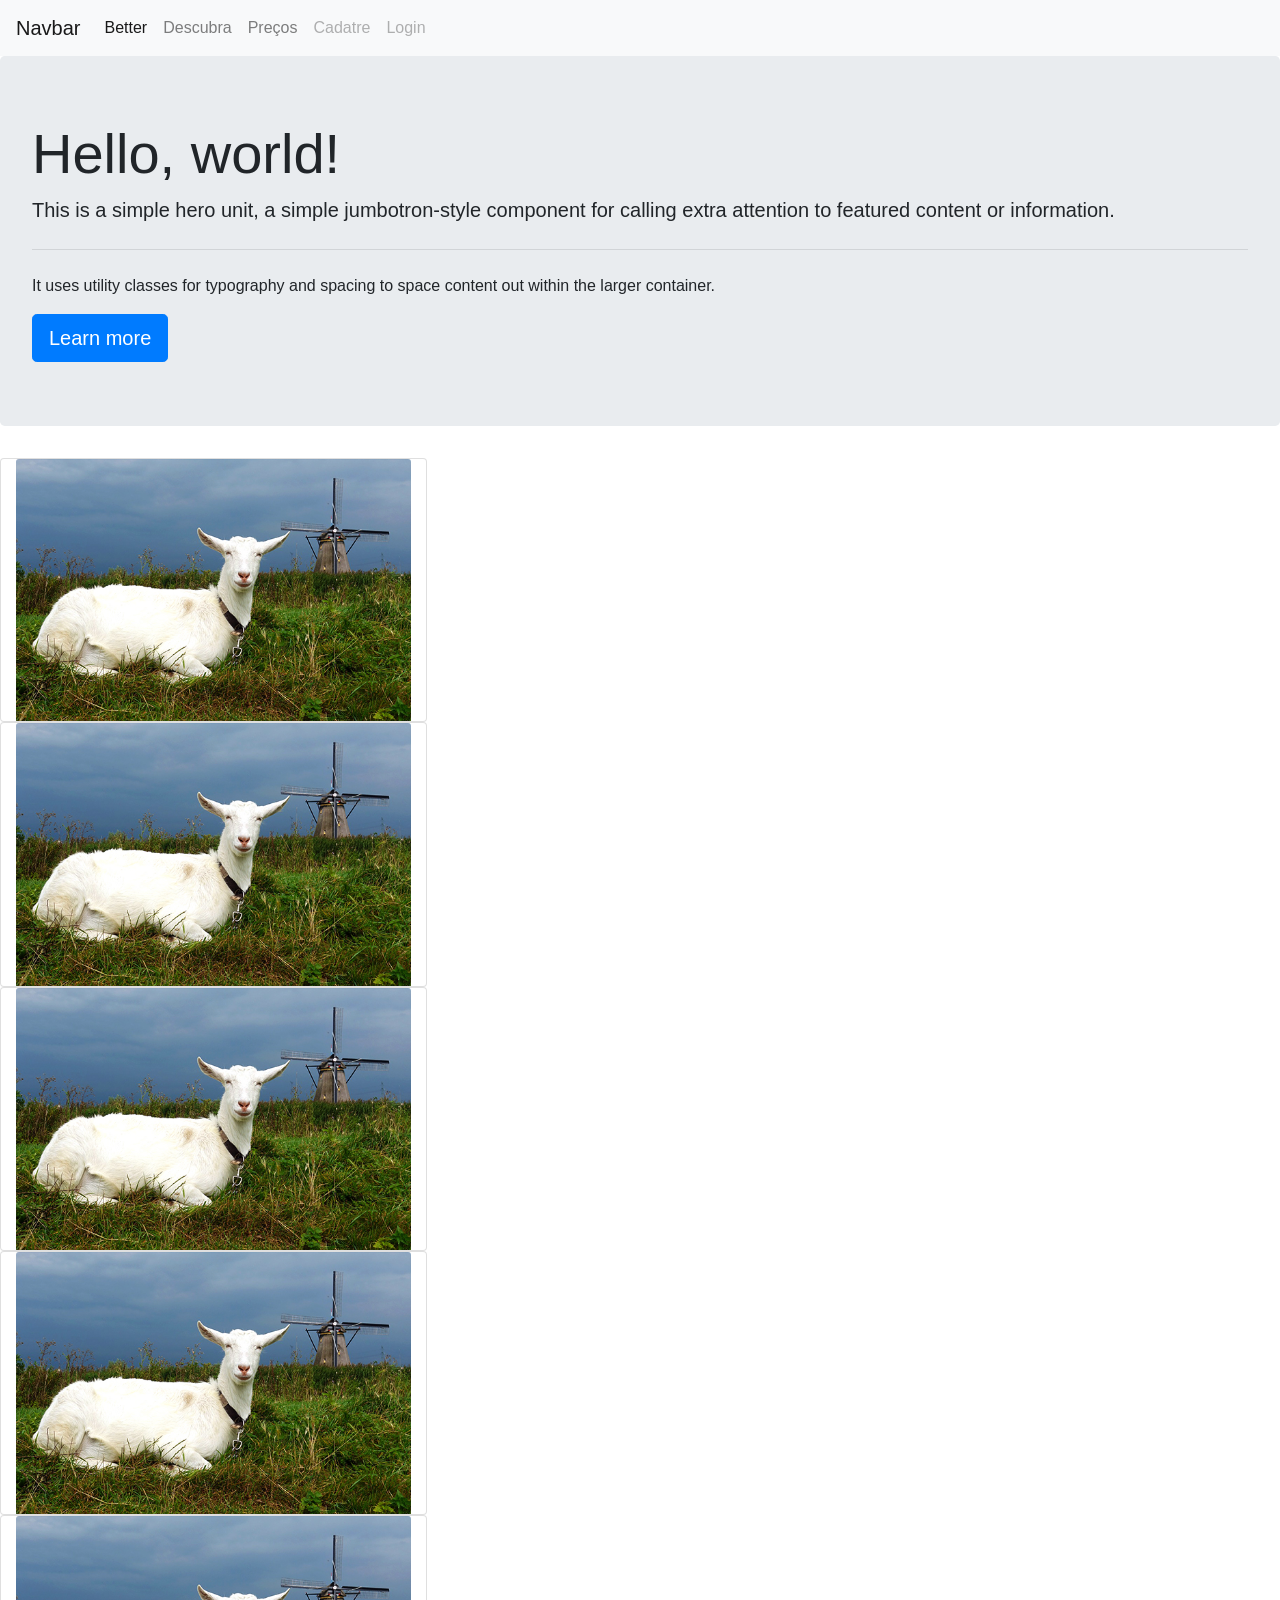
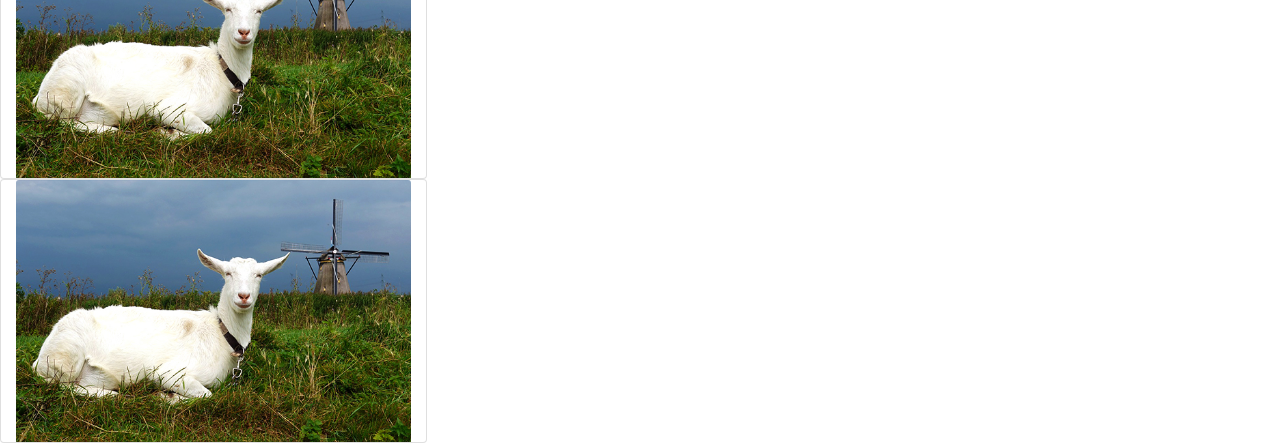
<file: Laboratorio bootstrab/index.html>
<!DOCTYPE html>
<html lang="en">
<head>
    <meta charset="UTF-8">
    <meta name="viewport" content="width=device-width, initial-scale=1.0">
    <title>Document</title>
    <link rel="stylesheet" href="bootstrap.css">
</head>
<body>
    <header>
        <nav class="navbar navbar-expand-lg navbar-light bg-light">
  <a class="navbar-brand" href="#">Navbar</a>
  <button class="navbar-toggler" type="button" data-toggle="collapse" data-target="#navbarNav" aria-controls="navbarNav" aria-expanded="false" aria-label="Toggle navigation">
    <span class="navbar-toggler-icon"></span>
  </button>
  <div class="collapse navbar-collapse" id="navbarNav">
    <ul class="navbar-nav">
      <li class="nav-item active">
        <a class="nav-link" href="#">Better <span class="sr-only">(current)</span></a>
      </li>
      <li class="nav-item">
        <a class="nav-link" href="#">Descubra</a>
      </li>
      <li class="nav-item">
        <a class="nav-link" href="#">Preços</a>
      </li>
      <li class="nav-item">
        <a class="nav-link disabled">Cadatre</a>
      </li>
      <li class="nav-item">
        <a class="nav-link disabled">Login</a>
      </li>
    </ul>
  </div>
</nav>
        <div class="jumbotron">
  <h1 class="display-4">Hello, world!</h1>
  <p class="lead">This is a simple hero unit, a simple jumbotron-style component for calling extra attention to featured content or information.</p>
  <hr class="my-4">
  <p>It uses utility classes for typography and spacing to space content out within the larger container.</p>
  <a class="btn btn-primary btn-lg" href="#" role="button">Learn more</a>
</div>
    </header>
    <main>
 <div class="container"></div>
<div class="card col-lg-4">
    <img src="img/cabra.jpg"
    alt=""
    class="card-img-top">
</div>
<div class="container"></div>
<div class="card col-lg-4">
    <img src="img/cabra.jpg"
    alt=""
    class="card-img-top">
</div>

<div class="container"></div>
<div class="card col-lg-4">
    <img src="img/cabra.jpg"
    alt=""
    class="card-img-top">
</div>

<div class="container"></div>
<div class="card col-lg-4">
    <img src="img/cabra.jpg"
    alt=""
    class="card-img-top">
</div>


<div class="container"></div>
<div class="card col-lg-4">
    <img src="img/cabra.jpg"
    alt=""
    class="card-img-top">
</div>


<div class="container"></div>
<div class="card col-lg-4">
    <img src="img/cabra.jpg"
    alt=""
    class="card-img-top">
</div>




    </main>
    <footer>
 
    </footer>
    <script src="js/jquery.js"></script>
    <script src="js/bootstrap.min.js"></script>
</body>
</html>
</file>
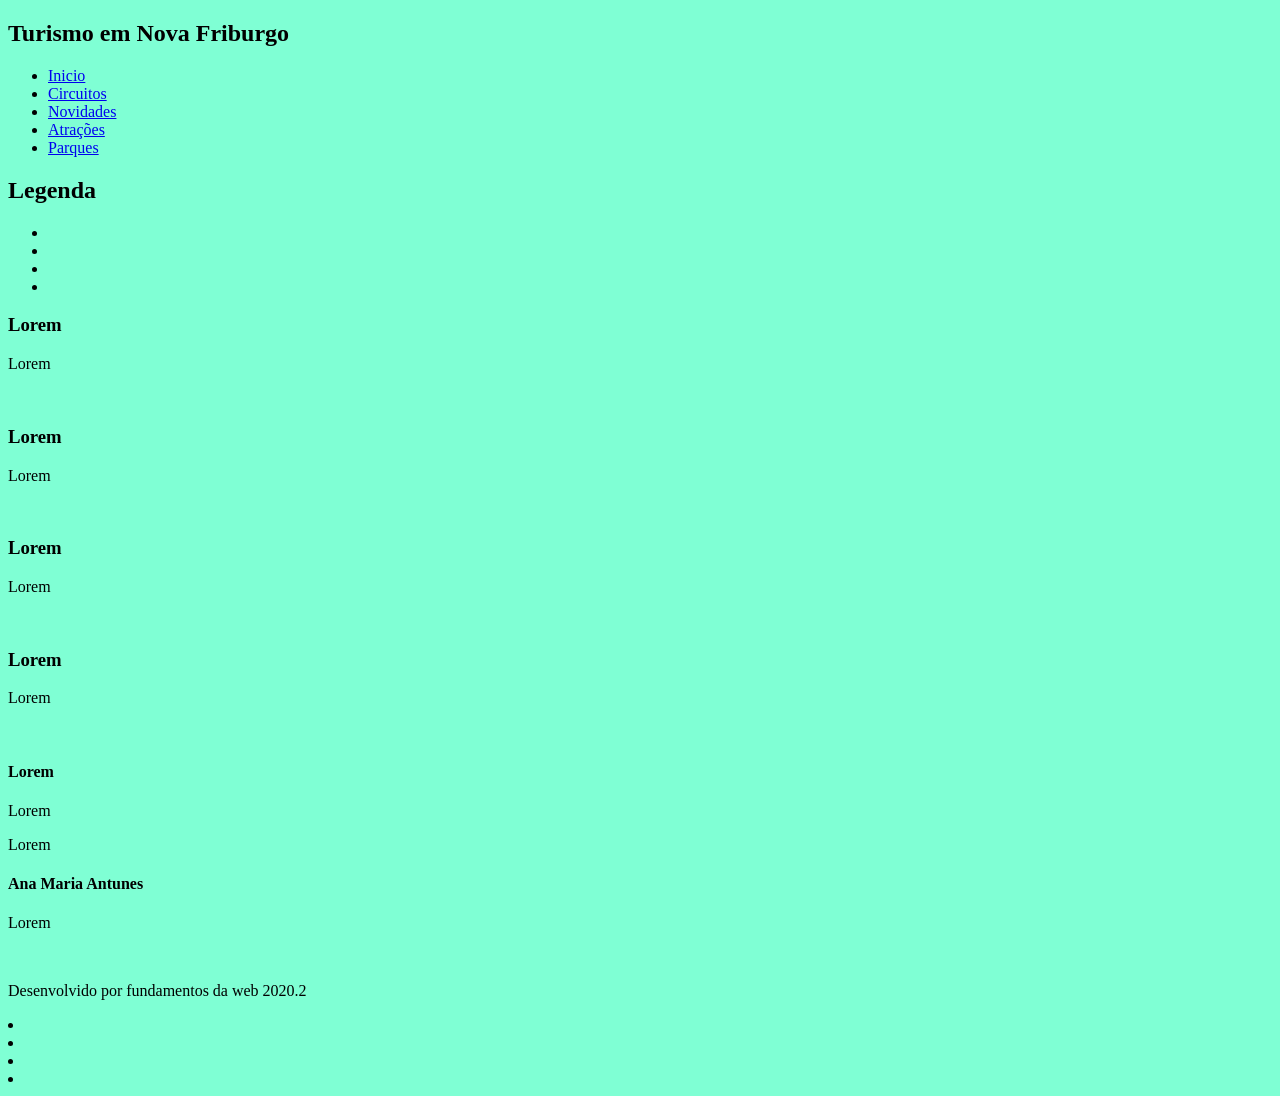
<file: Responsividade/index.html>
<!DOCTYPE html>
<html lang="pt-BR">
<head>
    <meta charset="UTF-8">
    <meta name="viewport" content="width-device-width,
    , initial-scale=1.5">
    <title>Turismo em Nova Friburgo</title>
    <link rel="stylesheet" href="estilo.css">
</head>
<body>
    <header>
        <h2>Turismo em Nova Friburgo</h1>
        <ul>
            <li>
                <a href="#">Inicio</a>
            </li>
            <li>
                <a href="#">Circuitos</a>
            </li>
            <li>
                <a href="#">Novidades</a>
            </li>
            <li>
                <a href="#">Atrações</a>
            </li>
            <li>
                <a href="#">Parques</a>
            </li>
        </ul>
    </header>
    <main>
        <section>
            <h2>Legenda</h2>
            <ul>
                <li>
                    <img url="1_55156053188_61c9413ef7_h-38334255.jpg">
                </li>
                <li>
                    <img url="#">
                </li>
                <li>
                    <img url="#">
                </li>
                <li>
                    <img url="#">
                </li>
            </ul>
        </section>
        <section>
            <div class="Turismo">
                <article>
                    <h3>Lorem</h3>
                    <p>Lorem</p>
                    <img url="#">
                </article>
                <article>
                    <h3>Lorem</h3>
                    <p>Lorem</p>
                    <img url="#">
                </article>
                <article>
                    <h3>Lorem</h3>
                    <p>Lorem</p>
                    <img url="#">
                </article>
                <article>
                    <h3>Lorem</h3>
                    <p>Lorem</p>
                    <img url="#">
                </article>
            </div>
        </section>
        <section>
            <div class="NF">
                <article>
                    <h4>Lorem</h4>
                    <p>Lorem</p>
                    <p>Lorem</p>
                </article>
                <article>
                    <h4>Ana Maria Antunes</h4>
                    <p>Lorem</p>
                    <img url="#">
                </article>
            </div>
        </section>
    </main>
    <footer>
      <p>Desenvolvido por fundamentos da web 2020.2</p>
      <li>
        <ico url="#"></ico>
      </li>
      <li>
        <ico url="#"></ico>
      </li>
      <li>
        <ico url="#"></ico>
      </li>
      <li>
        <ico url="#"></ico>
      </li>
    </footer>
</body>
</html>
</file>
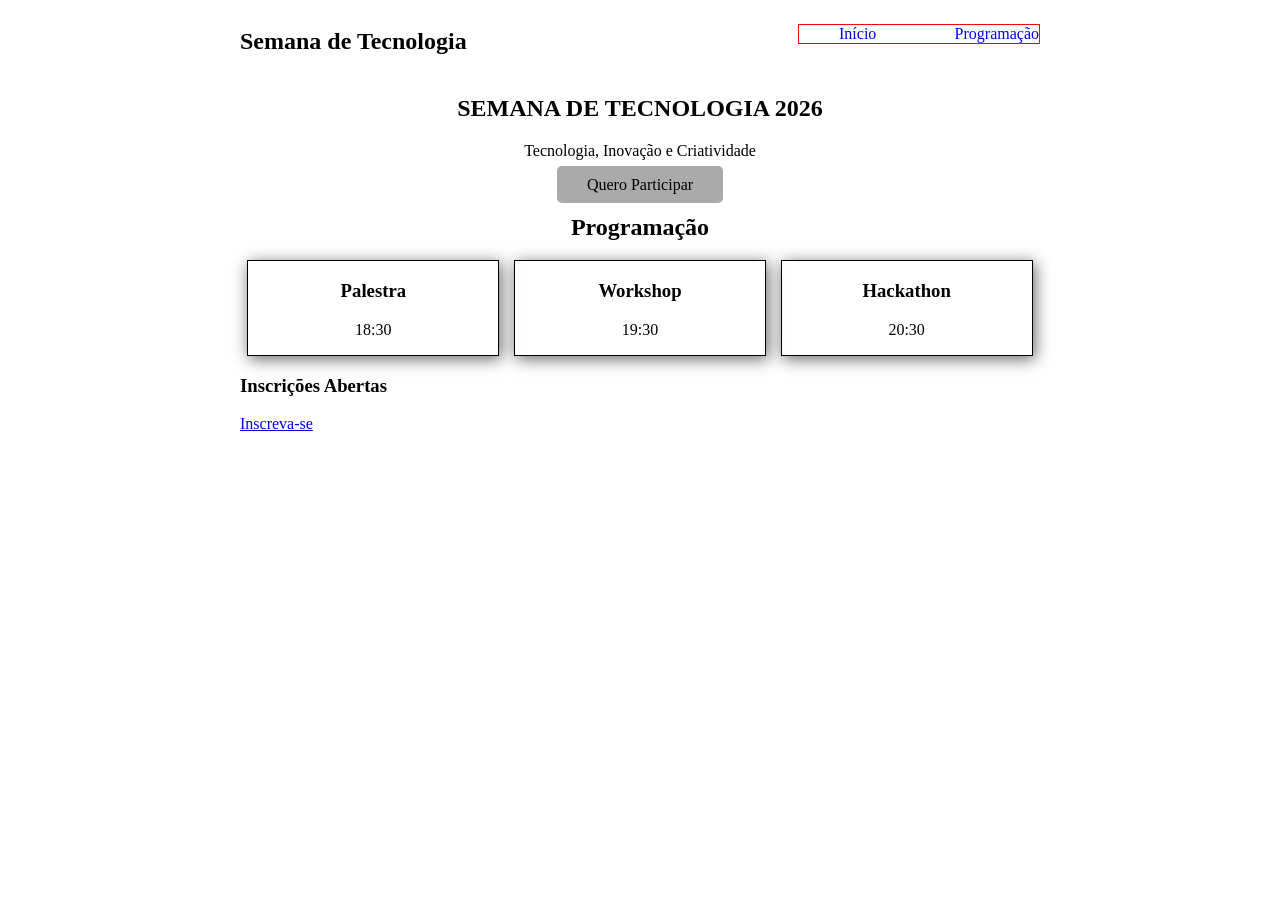
<file: sepex2026/index.html>
<!DOCTYPE html>
<html lang="en">
<head>
    <meta charset="UTF-8">
    <meta name="viewport" content="width=device-width, initial-scale=1.0">
    <title>Document</title>
    <link rel="stylesheet" href="estilo.css">
</head>
<body>
    <header>
        <h2>Semana de Tecnologia</h2>
        <nav>
            <ul>
                <li><a href="#">Início</a></li>
                <li><a href="#">Programação</a></li>
            </ul>
        </nav>
    </header>
   <main>
        <section>
            <h1>Semana de Tecnologia 2026</h1>
            <p>Tecnologia, Inovação e Criatividade</p>
            <a href="#" class="botao">Quero Participar</a>    
        </section>
        <section>
            <h2>Programação</h2>
            <div class="programacao">
                <article class="destaque">
                    <h3>Palestra</h3>
                    <p>18:30</p>
                </article>
                <article>
                    <h3>Workshop</h3>
                    <p>19:30</p>
                </article>
                <article>
                    <h3>Hackathon</h3>
                    <p>20:30</p>
                </article>
            </div>
        </section>
   </main>
   <footer>
        <h3>Inscrições Abertas</h3>
        <a href="#" class="btn">Inscreva-se</a>
   </footer>
</body>
</html>
</file>
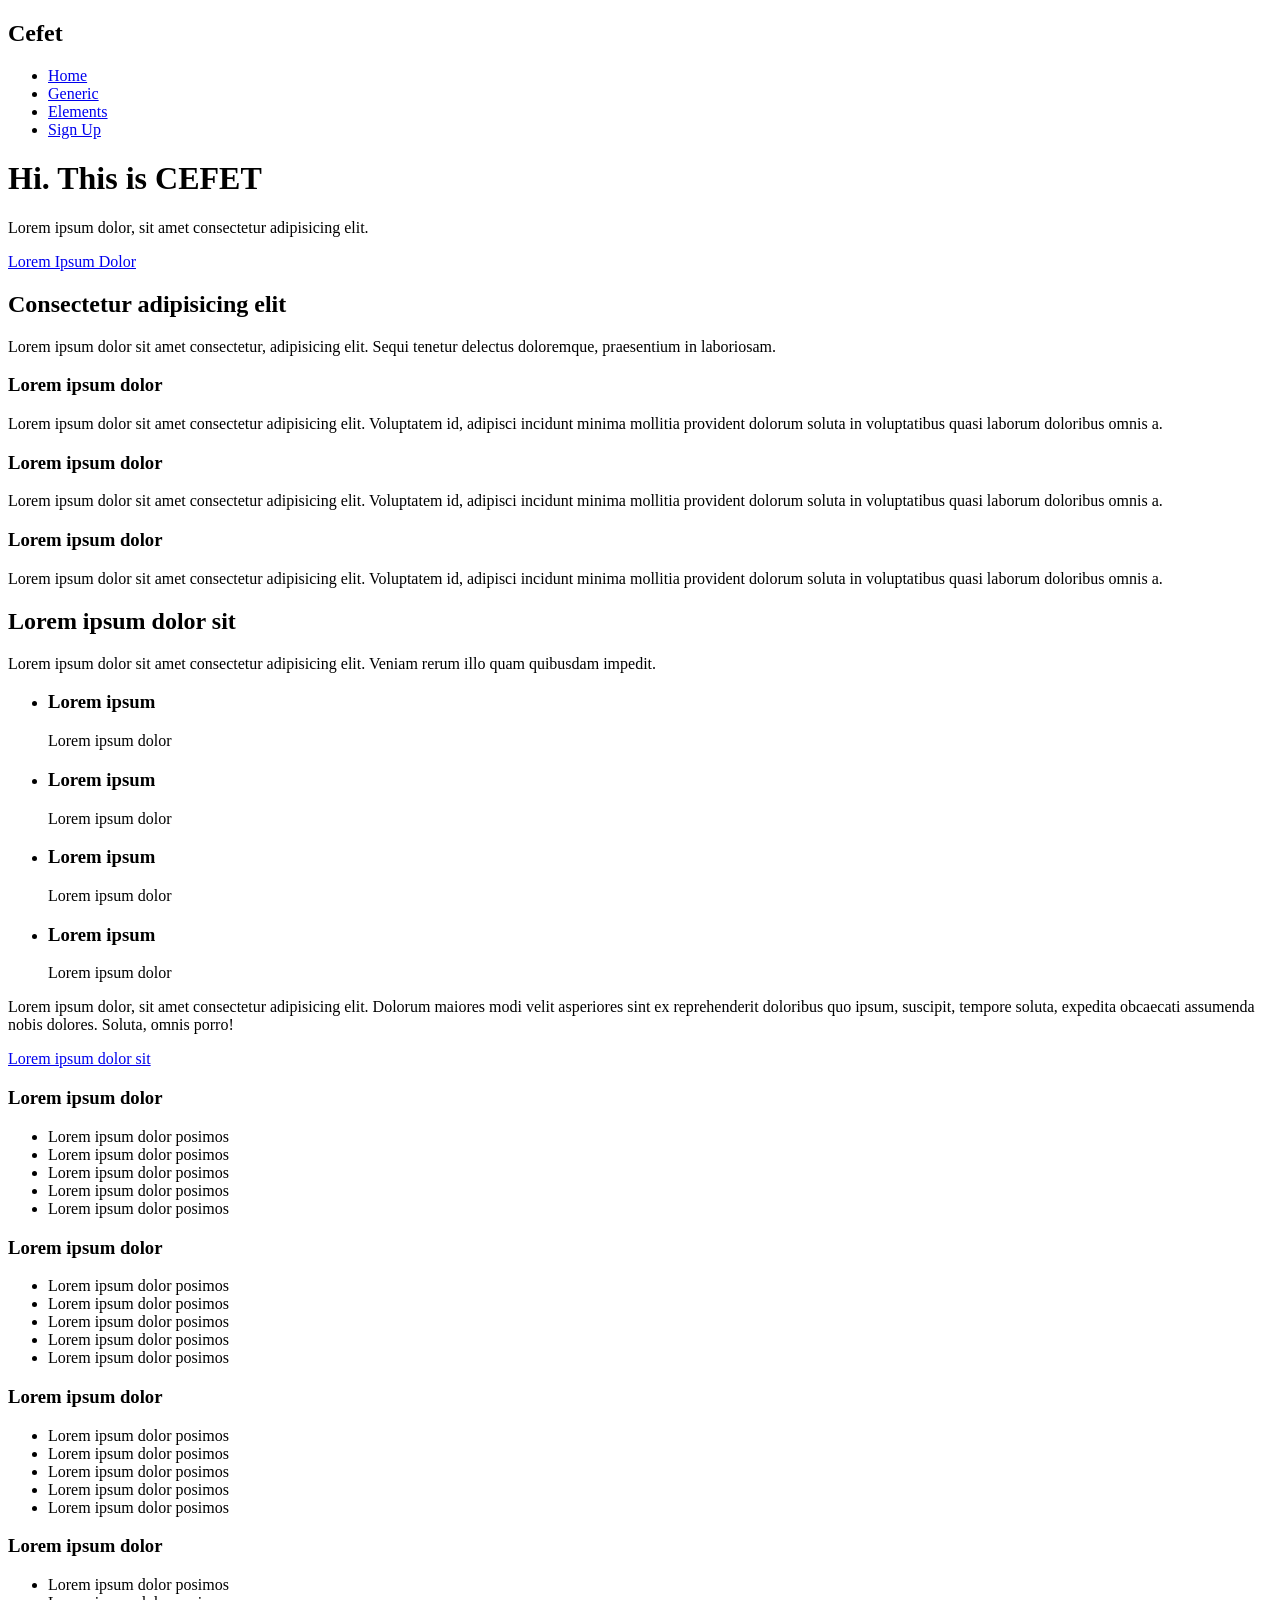
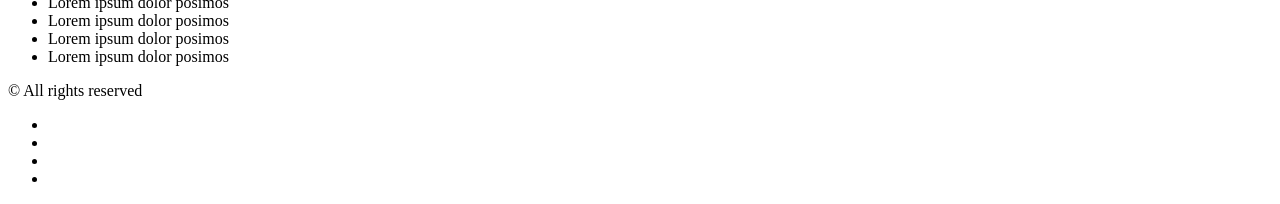
<file: site02/index.html>
<!doctype html>
<html>
<head>
    
 
    </head>
<body>
<header>
<h2 class="logo">Cefet</h2>
<nav>
<ul>
<li>
<a href="#">Home</a>
</li>
<li>
<a href="#">Generic</a>
</li>
<li>
<a href="#">Elements</a>
</li>
<li>
<a href="#">Sign Up</a>
</li>
</ul>
</nav>
<h1>Hi. This is CEFET</h1>
<p>Lorem ipsum dolor, sit amet consectetur adipisicing elit.</p>
<a href="#">Lorem Ipsum Dolor</a>
</header>
<main>
<section class="one">
<h2>Consectetur adipisicing elit</h2>
<p>Lorem ipsum dolor sit amet consectetur, adipisicing elit. Sequi tenetur delectus doloremque, praesentium in laboriosam.</p>
<div class="cards">
<div class="card">
<i class="icon big cloud"></i>
<h3>Lorem ipsum dolor</h3>
<p>Lorem ipsum dolor sit amet consectetur adipisicing elit. Voluptatem id, adipisci incidunt minima mollitia provident dolorum soluta in voluptatibus quasi laborum doloribus omnis a.
</p>
</div>
<div class="card">
<i class="icon big cloud"></i>
<h3>Lorem ipsum dolor</h3>
<p>Lorem ipsum dolor sit amet consectetur adipisicing elit. Voluptatem id, adipisci incidunt minima mollitia provident dolorum soluta in voluptatibus quasi laborum doloribus omnis a.
</p>
</div>
<div class="card">
<i class="icon big cloud"></i>
<h3>Lorem ipsum dolor</h3>
<p>Lorem ipsum dolor sit amet consectetur adipisicing elit. Voluptatem id, adipisci incidunt minima mollitia provident dolorum soluta in voluptatibus quasi laborum doloribus omnis a.
</p>
</div>
</div>
</section>
<section class="two">
<h2>Lorem ipsum dolor sit</h2>
<p>Lorem ipsum dolor sit amet consectetur adipisicing elit. Veniam rerum illo quam quibusdam impedit.</p>
<ul>
<li>
<i class="icon avatar"></i>
<h3>Lorem ipsum</h3>
<p>Lorem ipsum dolor</p>
</li><li>
<i class="icon avatar"></i>
<h3>Lorem ipsum</h3>
<p>Lorem ipsum dolor</p>
</li>
<li>
<i class="icon avatar"></i>
<h3>Lorem ipsum</h3>
<p>Lorem ipsum dolor</p>
</li>
<li>
<i class="icon avatar"></i>
<h3>Lorem ipsum</h3>
<p>Lorem ipsum dolor</p>
</li>
</ul>
<p>Lorem ipsum dolor, sit amet consectetur adipisicing elit. Dolorum maiores modi velit asperiores sint ex reprehenderit doloribus quo ipsum, suscipit, tempore soluta, expedita obcaecati assumenda nobis dolores. Soluta, omnis porro!</p>
<a href="#">Lorem ipsum dolor sit</a>
</section>
</main>
<footer>
<div class="lists">
<div class="list">
<h3>Lorem ipsum dolor</h3>
<ul>
<li>Lorem ipsum dolor posimos</li>
<li>Lorem ipsum dolor posimos</li>
<li>Lorem ipsum dolor posimos</li>
<li>Lorem ipsum dolor posimos</li>
<li>Lorem ipsum dolor posimos</li>
</ul>
</div>
<div class="list">
<h3>Lorem ipsum dolor</h3>
<ul>
<li>Lorem ipsum dolor posimos</li>
<li>Lorem ipsum dolor posimos</li>
<li>Lorem ipsum dolor posimos</li>
<li>Lorem ipsum dolor posimos</li>
<li>Lorem ipsum dolor posimos</li>
</ul>
</div>
<div class="list">
<h3>Lorem ipsum dolor</h3>
<ul>
<li>Lorem ipsum dolor posimos</li>
<li>Lorem ipsum dolor posimos</li>
<li>Lorem ipsum dolor posimos</li>
<li>Lorem ipsum dolor posimos</li>
<li>Lorem ipsum dolor posimos</li>
</ul>
</div>
<div class="list">
<h3>Lorem ipsum dolor</h3>
<ul>
<li>Lorem ipsum dolor posimos</li>
<li>Lorem ipsum dolor posimos</li>
<li>Lorem ipsum dolor posimos</li>
<li>Lorem ipsum dolor posimos</li>
<li>Lorem ipsum dolor posimos</li>
</ul>
</div>
</div>
<p>&copy; All rights reserved</p>
<ul>
<li><a href="#"><i class="icon"></i></a></li>
<li><a href="#"><i class="icon"></i></a></li>
<li><a href="#"><i class="icon"></i></a></li>
<li><a href="#"><i class="icon"></i></a></li>
</ul>
</footer>
</body>
</html>
</file>
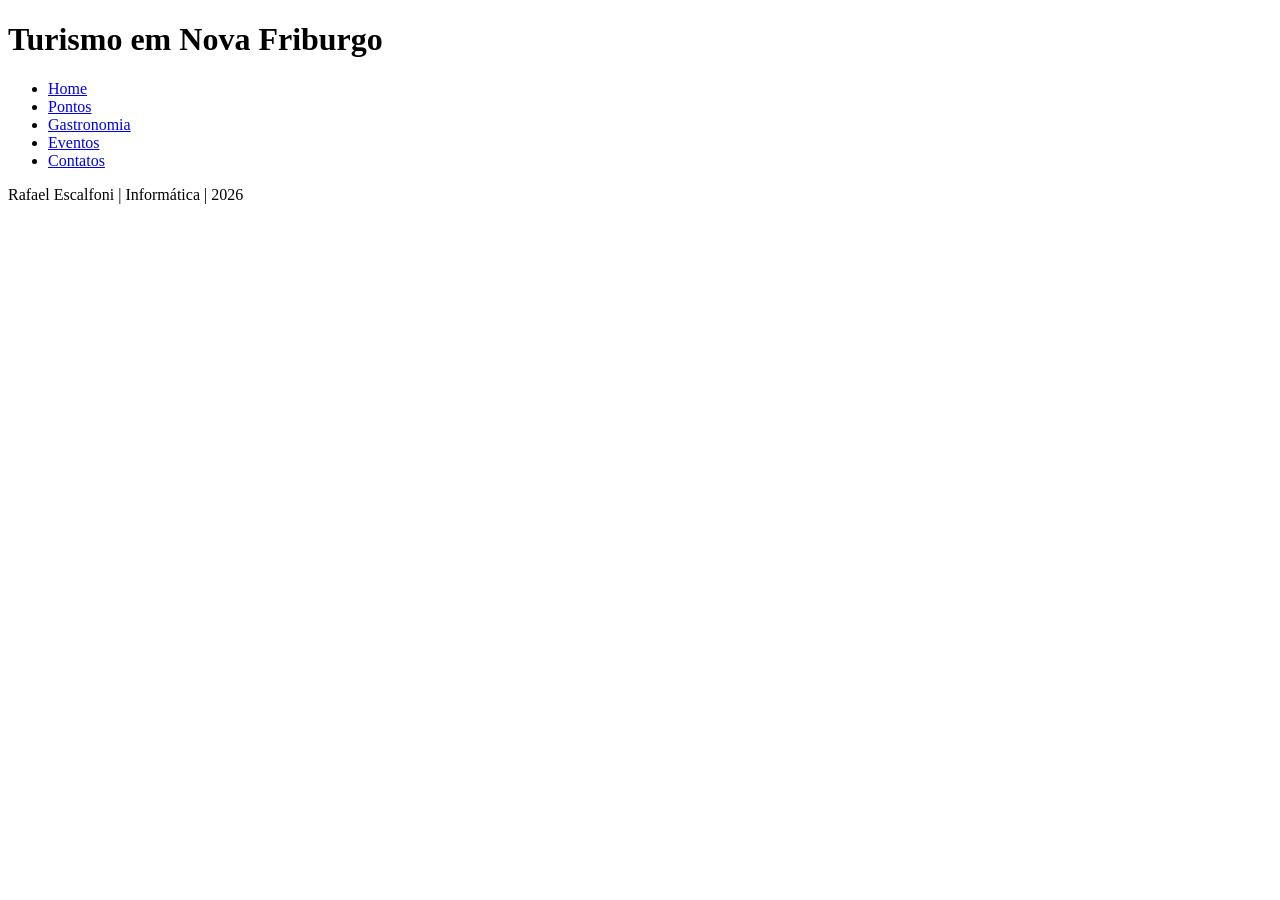
<file: turismo/index.html>
<!doctype html>
<html lang="pt-br">
    <head>
        <title>Turismo Nova Friburgo</title>
        <meta charset="utf-8">
    </head>
    <body>
        <header>
            <h1>Turismo em Nova Friburgo</h1>
            <nav>
                <ul>
                    <li>
                        <a href="index.html">Home</a>
                    </li>
                    <li>
                        <a href="pontos-turisticos.html">Pontos</a>
                    </li>
                    <li>
                        <a href="gastronomia.html">Gastronomia</a>
                    </li>
                    <li>
                        <a href="eventos.html">Eventos</a>
                    </li>
                    <li>
                        <a href="contato.html">Contatos</a>
                    </li>
                </ul>
            </nav>
        </header>
        <main>

        </main>
        <aside>

        </aside>
        <footer>
            <p>Rafael Escalfoni | Informática | 2026</p>
        </footer>
    </body>
</html>
</file>
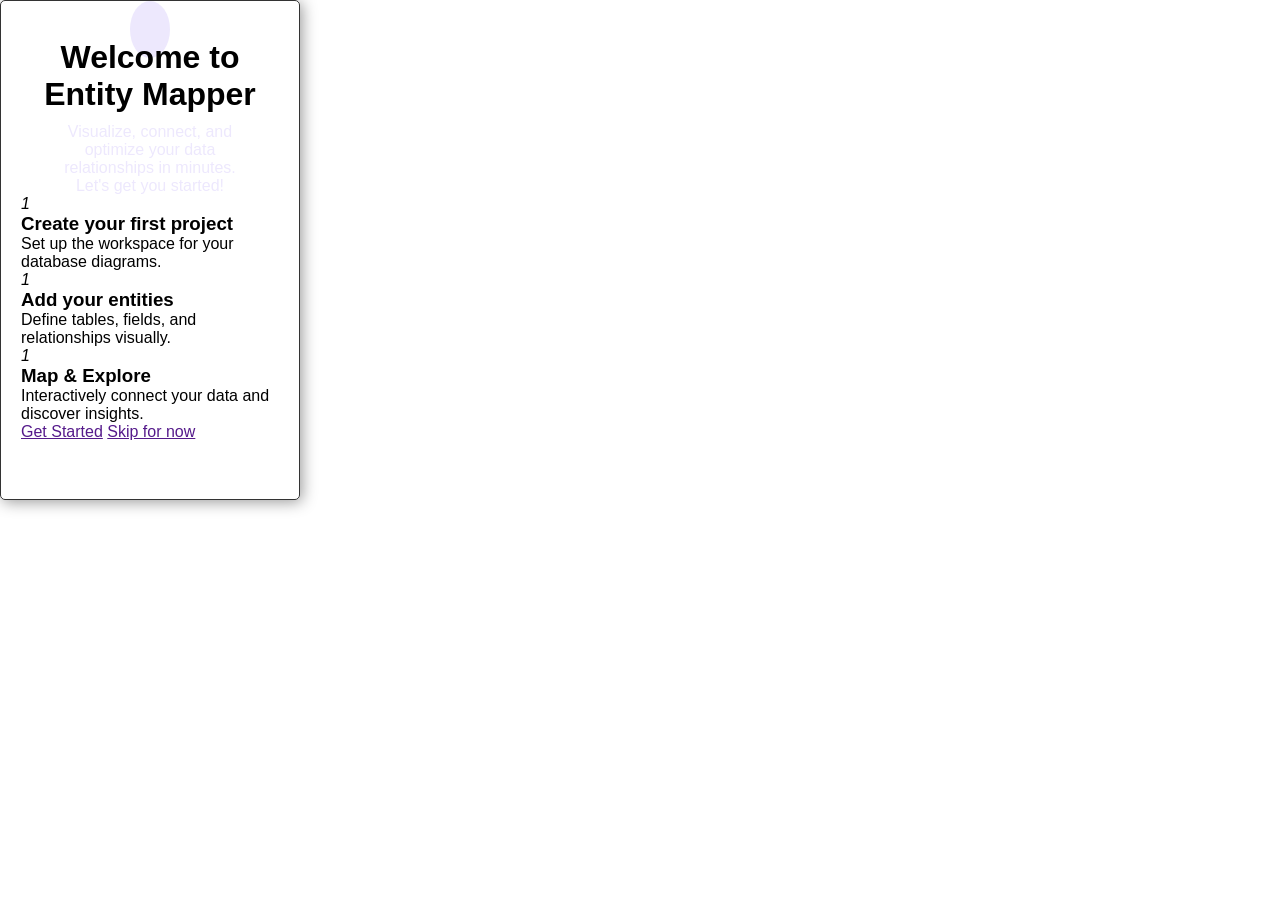
<file: siteMapper/index 11.html>
<!DOCTYPE html>
<html lang="en">
<head>
    <meta charset="UTF-8">
    <meta name="viewport" content="width=device-width, initial-scale=1.0">
    <title>Entity Mapper</title>
    <link rel="stylesheet" href="card.css">
</head>
<body>
    <div class="card">
        <div class="card-head">
            <i class="card-ico"></i>
            <h1 class="card-title">Welcome to Entity Mapper</h1>
            <p class="card-subtitle">Visualize, connect, and optimize your data relationships in minutes. Let's get you started!</p>
        </div>
        <div class="card-body">
            <ol class="card-steps">
                <li>
                    <i class="card-steps">1</i>
                    <h3 class="card-step-title">Create your first project</h3>
                    <p class="card-step-description">Set up the workspace for your database diagrams.</p>
                </li>
                <li>
                    <i class="card-steps">1</i>
                    <h3 class="card-step-title">Add your entities</h3>
                    <p class="card-step-description">Define tables, fields, and relationships visually.</p>
                </li>
                <li>
                    <i class="card-steps">1</i>
                    <h3 class="card-step-title">Map & Explore</h3>
                    <p class="card-step-description">Interactively connect your data and discover insights.</p>
                </li>
            </ol>
        </div>
        <div class="card-ctrl">
            <a href="" class="btn btn-success">Get Started</a>
            <a href="" class="btn btn-secondary">Skip for now</a>
        </div>
    </div>
</body>
</html>
</file>
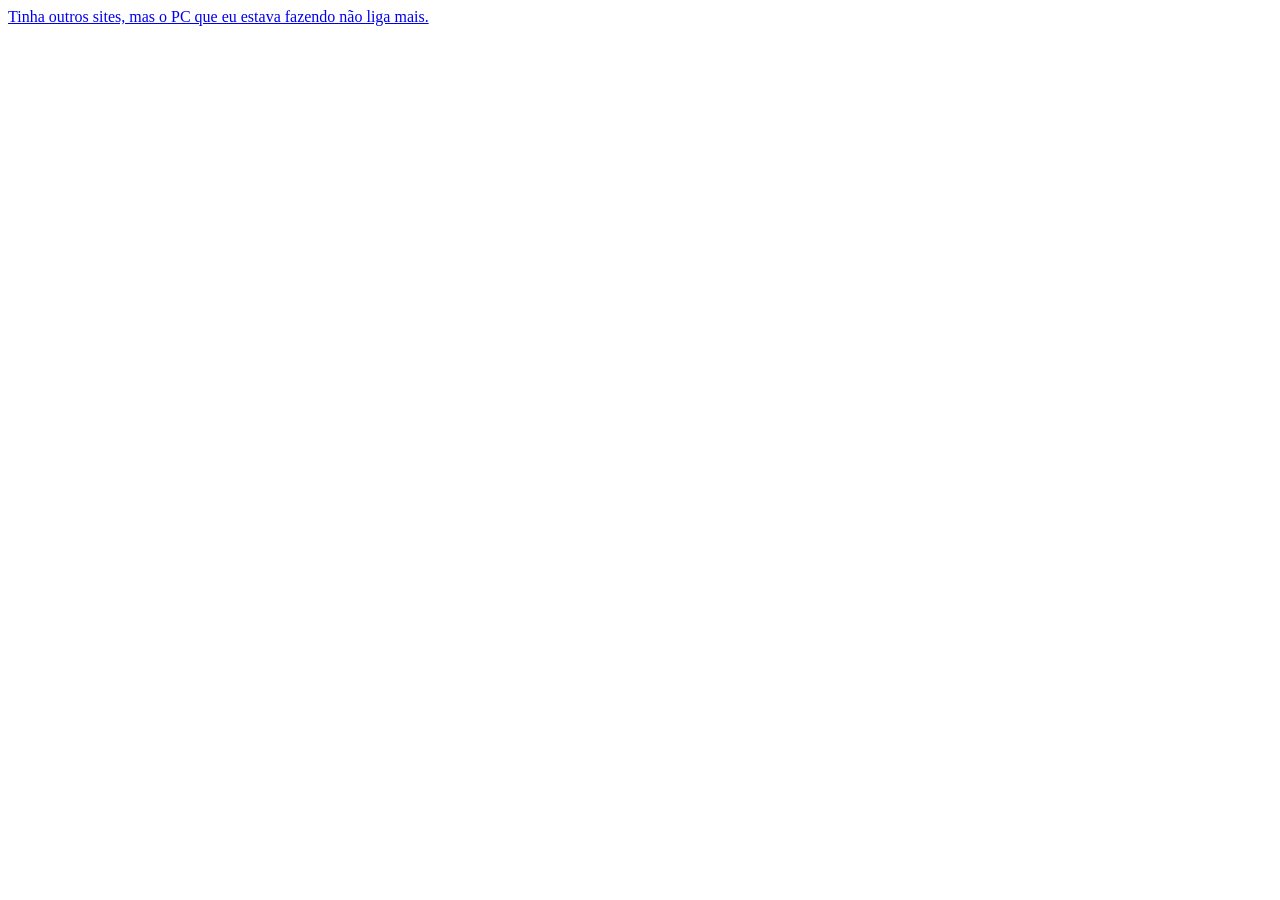
<file: siteMapper/indexa.html>
<!DOCTYPE html>
<html lang="en">
<head>
    <meta charset="UTF-8">
    <meta name="viewport" content="width=device-width, initial-scale=1.0">
    <title>SITES DE GABRIEL ROCHA</title>

</head>
<body>
    <a href="index 11.html"a></a>
    <a href="index.html"
    <p>Tinha outros sites, mas o PC que eu estava fazendo não liga mais.
        
    </p>


</body>
</html>
</file>
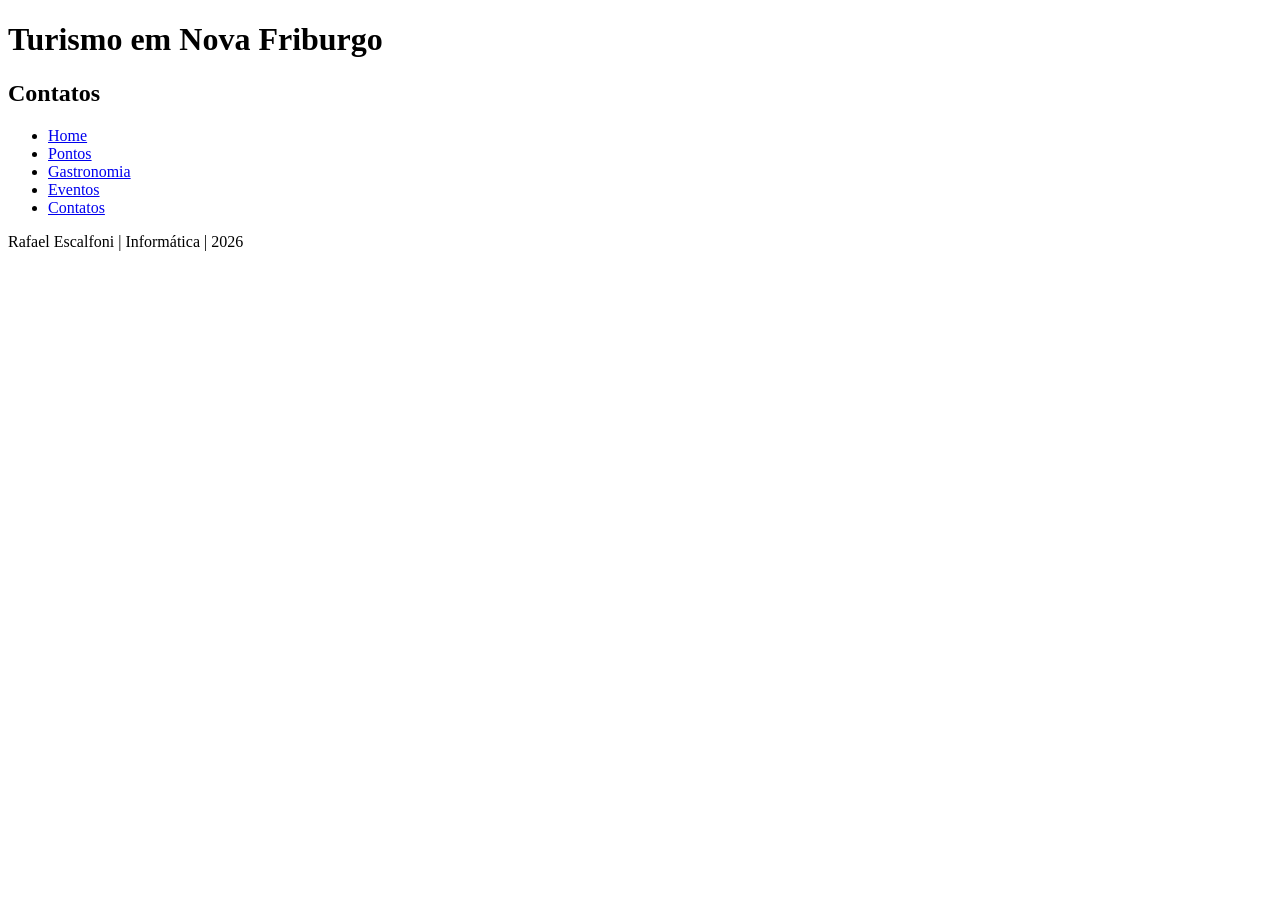
<file: turismo/contato.html>
<!doctype html>
<html lang="pt-br">
    <head>
        <title>Turismo Nova Friburgo</title>
        <meta charset="utf-8">
    </head>
    <body>
        <header>
            <h1>Turismo em Nova Friburgo</h1>
            <h2>Contatos</h2>
            <nav>
                <ul>
                    <li>
                        <a href="index.html">Home</a>
                    </li>
                    <li>
                        <a href="pontos-turisticos.html">Pontos</a>
                    </li>
                    <li>
                        <a href="gastronomia.html">Gastronomia</a>
                    </li>
                    <li>
                        <a href="eventos.html">Eventos</a>
                    </li>
                    <li>
                        <a href="contato.html">Contatos</a>
                    </li>
                </ul>
            </nav>
        </header>
        <main>

        </main>
        <aside>

        </aside>
        <footer>
            <p>Rafael Escalfoni | Informática | 2026</p>
        </footer>
    </body>
</html>
</file>
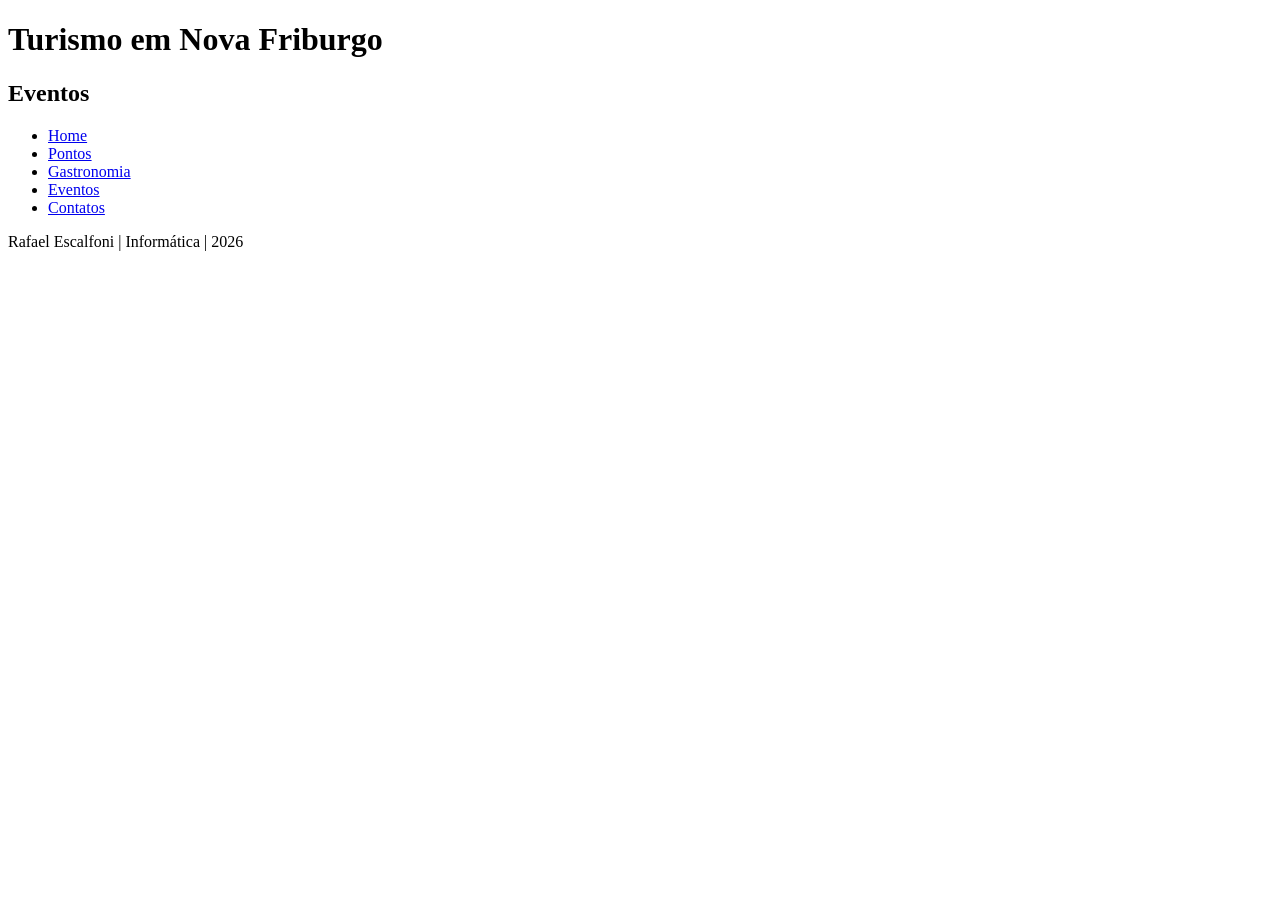
<file: turismo/eventos.html>
<!doctype html>
<html lang="pt-br">
    <head>
        <title>Turismo Nova Friburgo</title>
        <meta charset="utf-8">
    </head>
    <body>
        <header>
            <h1>Turismo em Nova Friburgo</h1>
            <h2>Eventos</h2>
            <nav>
                <ul>
                    <li>
                        <a href="index.html">Home</a>
                    </li>
                    <li>
                        <a href="pontos-turisticos.html">Pontos</a>
                    </li>
                    <li>
                        <a href="gastronomia.html">Gastronomia</a>
                    </li>
                    <li>
                        <a href="eventos.html">Eventos</a>
                    </li>
                    <li>
                        <a href="contato.html">Contatos</a>
                    </li>
                </ul>
            </nav>
        </header>
        <main>

        </main>
        <aside>

        </aside>
        <footer>
            <p>Rafael Escalfoni | Informática | 2026</p>
        </footer>
    </body>
</html>
</file>
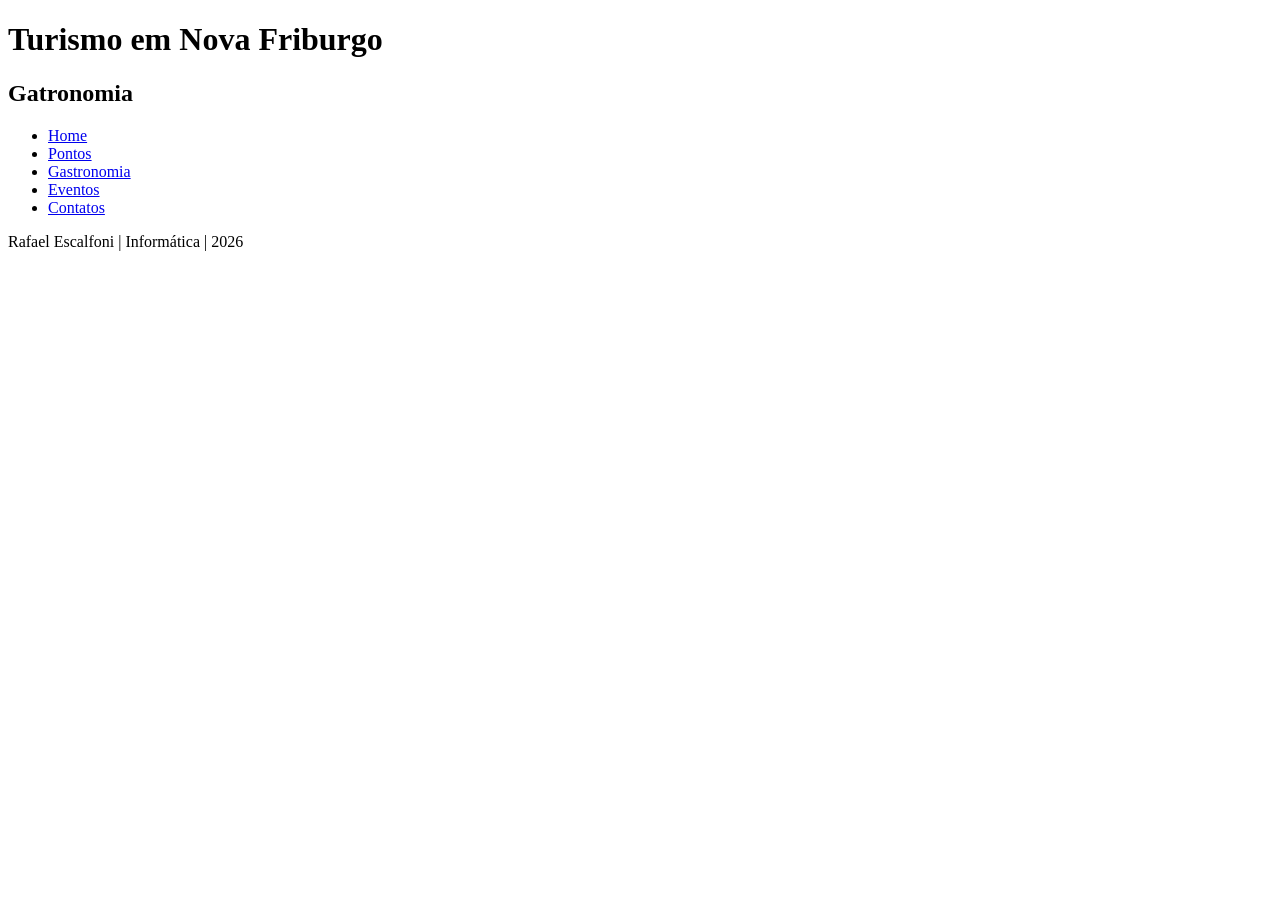
<file: turismo/gastronomia.html>
<!doctype html>
<html lang="pt-br">
    <head>
        <title>Turismo Nova Friburgo</title>
        <meta charset="utf-8">
    </head>
    <body>
        <header>
            <h1>Turismo em Nova Friburgo</h1>
            <h2>Gatronomia</h2>
            <nav>
                <ul>
                    <li>
                        <a href="index.html">Home</a>
                    </li>
                    <li>
                        <a href="pontos-turisticos.html">Pontos</a>
                    </li>
                    <li>
                        <a href="gastronomia.html">Gastronomia</a>
                    </li>
                    <li>
                        <a href="eventos.html">Eventos</a>
                    </li>
                    <li>
                        <a href="contato.html">Contatos</a>
                    </li>
                </ul>
            </nav>
        </header>
        <main>

        </main>
        <aside>

        </aside>
        <footer>
            <p>Rafael Escalfoni | Informática | 2026</p>
        </footer>
    </body>
</html>
</file>
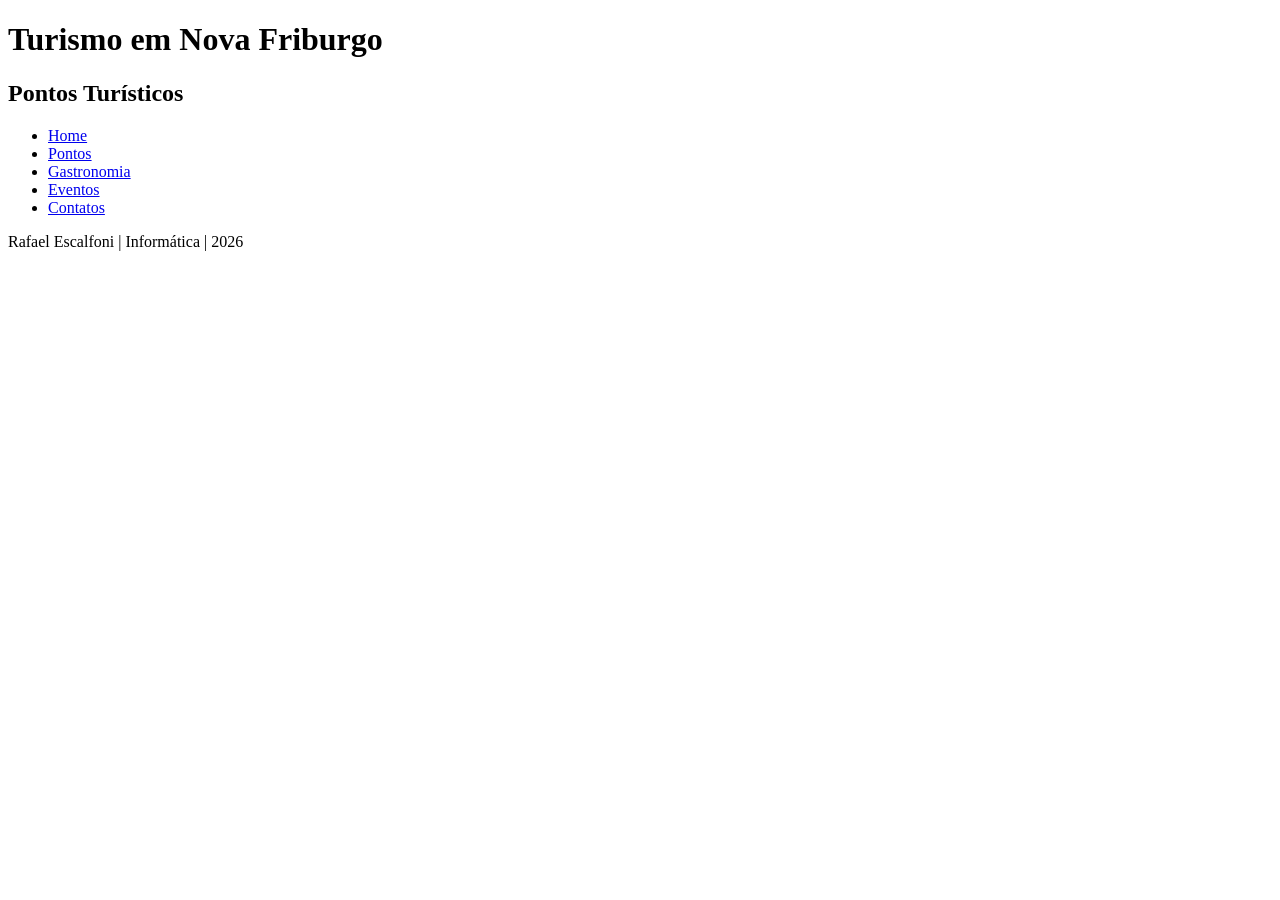
<file: turismo/pontos-turisticos.html>
<!doctype html>
<html lang="pt-br">
    <head>
        <title>Turismo Nova Friburgo</title>
        <meta charset="utf-8">
    </head>
    <body>
        <header>
            <h1>Turismo em Nova Friburgo</h1>
            <h2>Pontos Turísticos</h2>
            <nav>
                <ul>
                    <li>
                        <a href="index.html">Home</a>
                    </li>
                    <li>
                        <a href="pontos-turisticos.html">Pontos</a>
                    </li>
                    <li>
                        <a href="gastronomia.html">Gastronomia</a>
                    </li>
                    <li>
                        <a href="eventos.html">Eventos</a>
                    </li>
                    <li>
                        <a href="contato.html">Contatos</a>
                    </li>
                </ul>
            </nav>
        </header>
        <main>

        </main>
        <aside>

        </aside>
        <footer>
            <p>Rafael Escalfoni | Informática | 2026</p>
        </footer>
    </body>
</html>
</file>
<file: Responsividade/estilo.css>
@media (max-width:480px){
 body{
    background-color: pink;
 }
}

@media (min-width:481px) and (max-width:991px){
   body{
    background-color: blue;
   }

}

@media (min-width:992px) and (max-width:1199px) {
 body{
    background-color: red;
 }
}
@media (min-width:1200px){
    body{
        background-color: aquamarine;
    }

}
</file>
<file: sepex2026/estilo.css>
header, main, footer {

    width: 800px;

    margin:auto;

}

header, header ul {

    display: flex;

    justify-content: space-between;

}
 
header ul {

    list-style: none;

    width: 200px;

    border: 1px solid #f00;;

}
 
header a {

    text-decoration: none;

}
 
main {

    text-align: center;

}
 
main h1 {

    text-transform: uppercase;

}
 
.programacao {

    display: flex;

    justify-content: space-around;

    width: 800px;

}

.programacao article {

    border: 1px solid #000;

    width: 250px;

    box-shadow: 2px 3px 15px #666;

}
 
.programacao article:hover{

    transform: translateY(-5px) scale(1.03);

    box-shadow: 2px 3px 5px #666;

    transition: .5s ease;

}
 
.destaque {

    animation: pulsar .5s ease;

    animation-iteration-count: infinite;

}
 
@keyframes pulsar {

    0% {transform: scale(.9);}

    50% {transform: scale(1.05);}

    100% {transform: scale(1);}

}
 
.botao{

    /* box model */

    padding:10px 30px;

    /* bordas */

    border-radius: 5px;
 
    /* texto e fontes */

    text-decoration: none;
 
    /* cores */

    background-color: #aaa;

    color:#000;

}
 
.botao:hover {

    background-color: #aaf;

    transform: scale(1.05);

    color:#00f;

    box-shadow: 2px 5px 5px #888;

    transition:all .2s;

}
</file>
<file: siteMapper/card.css>
:root{
    --azul:rgb(78,71,221);
    --lilás: rgb(237,232,253);


    --fonts: arial, Tahoma, sans-serif;
    --font-dark: #333;
    --font-light: #999;
    --font-inverse: #fff;
    --font-blue: rgb(100, 102, 233);
}
*{
    box-sizing: border-box;
    margin: 0;
    padding: 0;
    font-family: var(--fonts);
}
ol{
    list-style: none;
}

.card{

border:1px #333 solid;
border-radius: 5px;
box-shadow: 2px 2px 15px #999 ;


width:300px;
height:500px;
padding:20px;
}

.card-head{

    text-align: center;
}
.card-ico{
border-radius:50% ;
background-color:var(--lilás);
color:var(--font-blue) ;
padding: 20px;

}
 .card-title{
font-size:1, 3em;
margin-bottom: 10px;
 }
.card-subtitle{
    width:80%;
    margin:auto;
    color:var(--lilás) ;
    line-height:1,4 ;

}
.card-step
{
border-radius:50% ;




}
</file>
